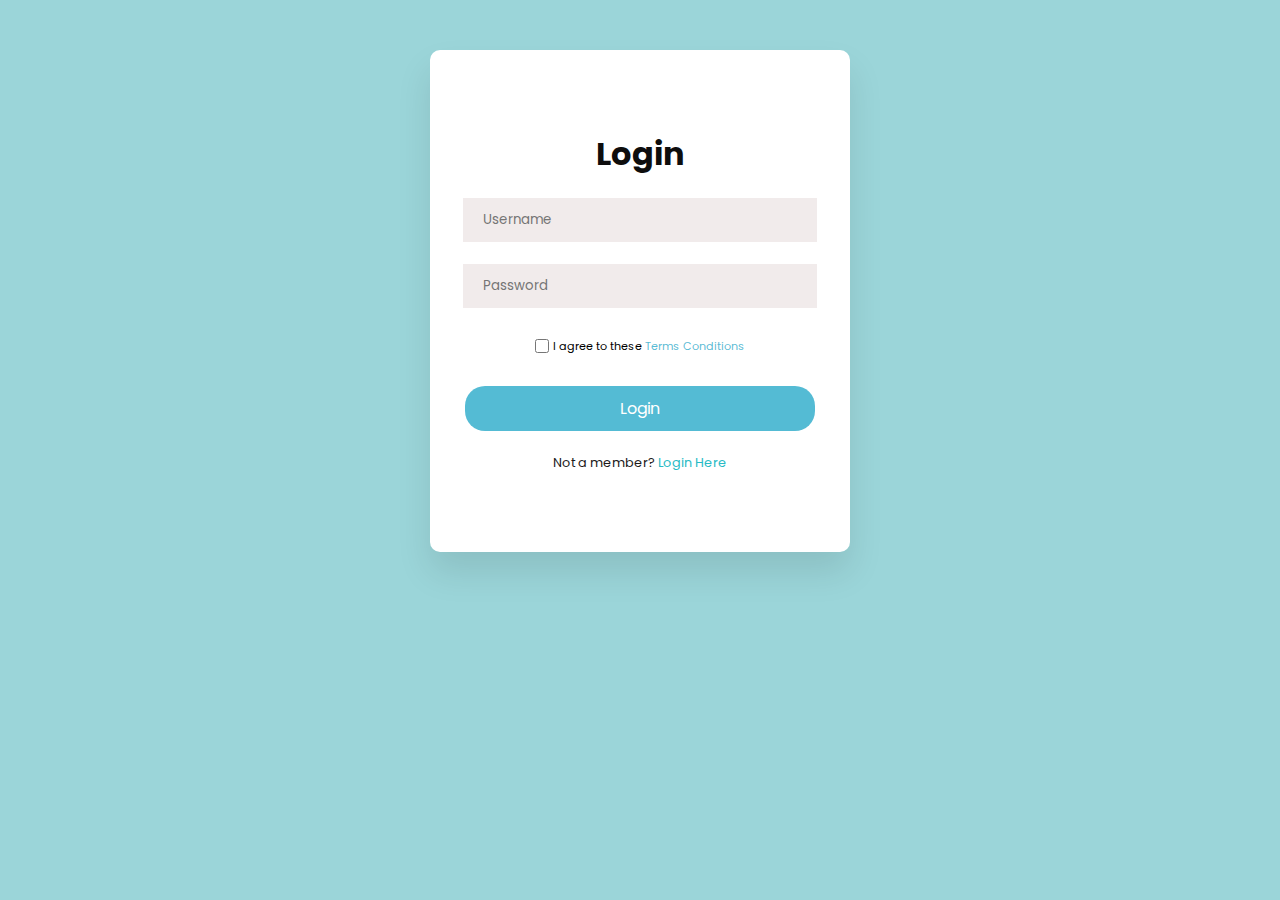
<file: login.html>
<!DOCTYPE html>
<html lang="en">
<head>
    <meta charset="UTF-8">
    <meta name="viewport" content="width=device-width, initial-scale=1.0">
    <title>Login Here</title>
    <link rel="stylesheet" href="login.css">
    <link rel="preconnect" href="https://fonts.googleapis.com">
    <link rel="preconnect" href="https://fonts.gstatic.com" crossorigin>
    <link href="https://fonts.googleapis.com/css2?family=Poppins:wght@100;200;300;600;700&display=swap" rel="stylesheet">
</head>
<body>
    <div class="wrapper">
        <h1>Login</h1>
        <form action="#">
            <input type="text" placeholder="Username">
            <input type="text" placeholder="Password">
        </form>
        <div class="terms">
           <input type="checkbox" id="checkbox">
           <label for="checkbox">I agree to these
            <a href="#">Terms  Conditions</a>
           </label>
        </div>
        <button>Login</button>
        <div class="member">
            Not a member? <a href="signup.html">Login Here</a>
        </div>
    </div>
</body>
</html>
</file>
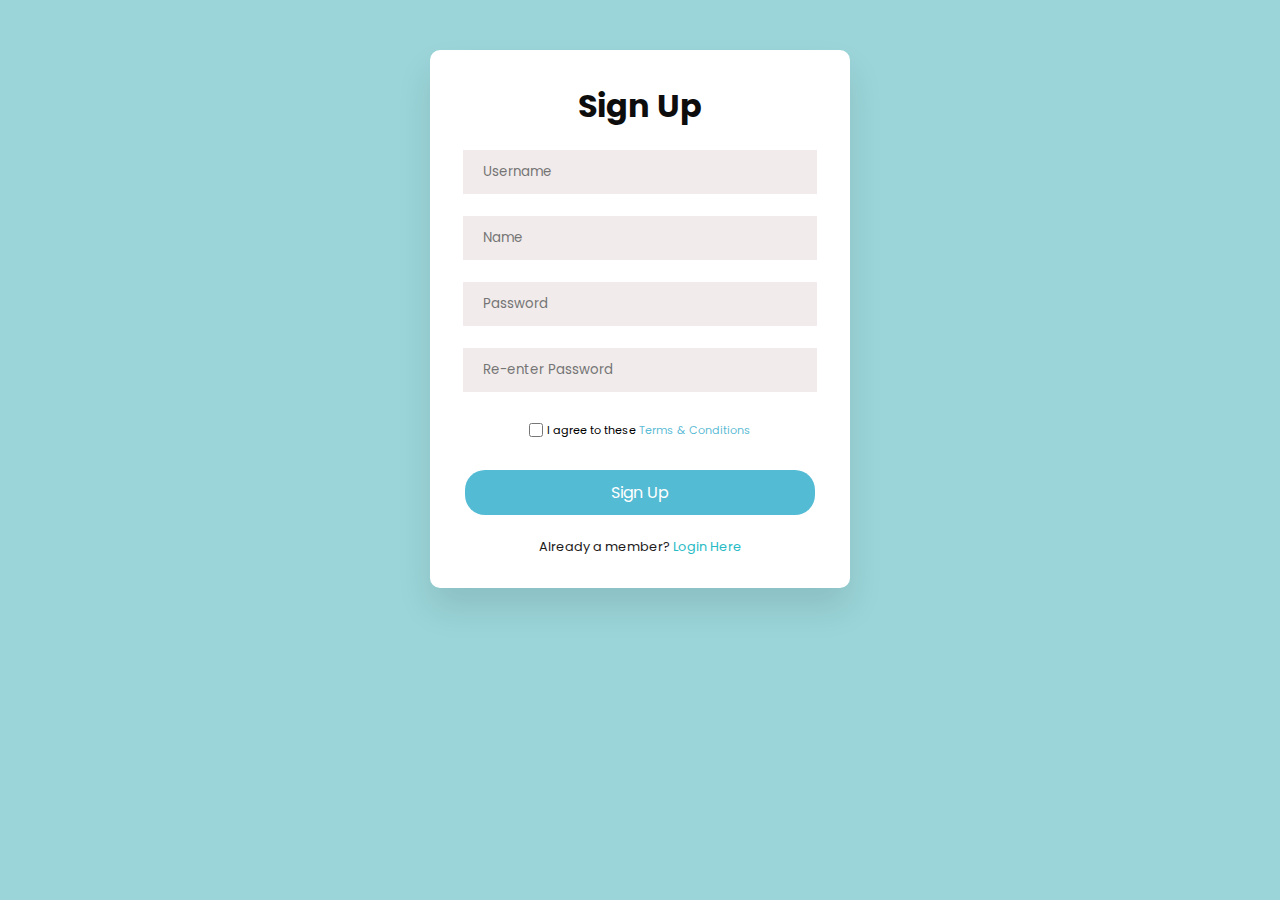
<file: signup.html>
<!DOCTYPE html>
<html lang="en">
<head>
    <meta charset="UTF-8">
    <meta name="viewport" content="width=device-width, initial-scale=1.0">
    <title>Signup Here</title>
    <link rel="stylesheet" href="signup.css">
    <link rel="preconnect" href="https://fonts.googleapis.com">
    <link rel="preconnect" href="https://fonts.gstatic.com" crossorigin>
    <link href="https://fonts.googleapis.com/css2?family=Poppins:wght@100;200;300;600;700&display=swap" rel="stylesheet">
</head>
<body>
    <div class="wrapper">
        <h1>Sign Up</h1>
        <form action="#">
            <input type="text" placeholder="Username">
            <input type="text" placeholder="Name">
            <input type="text" placeholder="Password">
            <input type="text" placeholder="Re-enter Password">
        </form>
        <div class="terms">
           <input type="checkbox" id="checkbox">
           <label for="checkbox">I agree to these
            <a href="#">Terms & Conditions</a>
           </label>
        </div>
        <button>Sign Up</button>
        <div class="member">
            Already a member? <a href="login.html">Login Here</a>
        </div>
    </div>
</body>
</html>
</file>
<file: login.css>
*{
    margin: 0;
    padding:0;
    box-sizing: border-box;
    font-family: 'Poppins' ,sans-serif;
}
body {
    background-color: rgba(30, 161, 170, 0.445);
}
.wrapper {
    width: 420px;
    padding: 5rem 1rem;
    margin:50px auto;
    background-color: #fff;
    border-radius: 10px;
    text-align: center;
    box-shadow: 0 20px 35px rgba(0, 0, 0, 0.1);
}
h1 {
    font-size: 2rem;
    color: #0e0d0d;
    margin-bottom: 1.2rem;
}
form input {
    width: 92%;
    outline: none;
    border: 1px solid #fff;
    padding: 12px 20px;
    margin-bottom: 20px;
    background: #f1ebeb;
}
button {
    font-size: 1rem;
    margin-top: 1.8rem;
    padding: 10px 0;
    border-radius: 20px;
    outline: none;
    border: none;
    width: 90%;
    color: #fff;
    background: rgba(22, 162, 197, 0.733);
}
button:hover {
    background: rgba(22, 162, 197, 0.733);
}
input:focus {
    border: 1px solid rgba(192, 192, 192);
}
.terms {
    margin-top: 0.2rem;
}
.terms input {
    height: 1em;
    width: 1em;
    vertical-align: middle;
    cursor: pointer;
}
.terms label {
    font-size: 0.7rem;
}
.terms a {
    color: rgb(22, 162, 197, 0.733);
    text-decoration: none;
}
.member {
    font-size: 0.8rem;
    margin-top: 1.4rem;
    color: #1d1b1b;
}
.member a {
    color: rgb(40, 187, 197);
    text-decoration: none;
}
</file>
<file: signup.css>
*{
    margin: 0;
    padding:0;
    box-sizing: border-box;
    font-family: 'Poppins' ,sans-serif;
}
body {
    background-color: rgba(30, 161, 170, 0.445);
}
.wrapper {
    width: 420px;
    padding: 2rem 1rem;
    margin:50px auto;
    background-color: #fff;
    border-radius: 10px;
    text-align: center;
    box-shadow: 0 20px 35px rgba(0, 0, 0, 0.1);
}
h1 {
    font-size: 2rem;
    color: #0e0d0d;
    margin-bottom: 1.2rem;
}
form input {
    width: 92%;
    outline: none;
    border: 1px solid #fff;
    padding: 12px 20px;
    margin-bottom: 20px;
    background: #f1ebeb;
}
button {
    font-size: 1rem;
    margin-top: 1.8rem;
    padding: 10px 0;
    border-radius: 20px;
    outline: none;
    border: none;
    width: 90%;
    color: #fff;
    background: rgba(22, 162, 197, 0.733);
}
button:hover {
    background: rgba(22, 162, 197, 0.733);
}
input:focus {
    border: 1px solid rgba(192, 192, 192);
}
.terms {
    margin-top: 0.2rem;
}
.terms input {
    height: 1em;
    width: 1em;
    vertical-align: middle;
    cursor: pointer;
}
.terms label {
    font-size: 0.7rem;
}
.terms a {
    color: rgb(22, 162, 197, 0.733);
    text-decoration: none;
}
.member {
    font-size: 0.8rem;
    margin-top: 1.4rem;
    color: #1d1b1b;
}
.member a {
    color: rgb(40, 187, 197);
    text-decoration: none;
}
</file>
